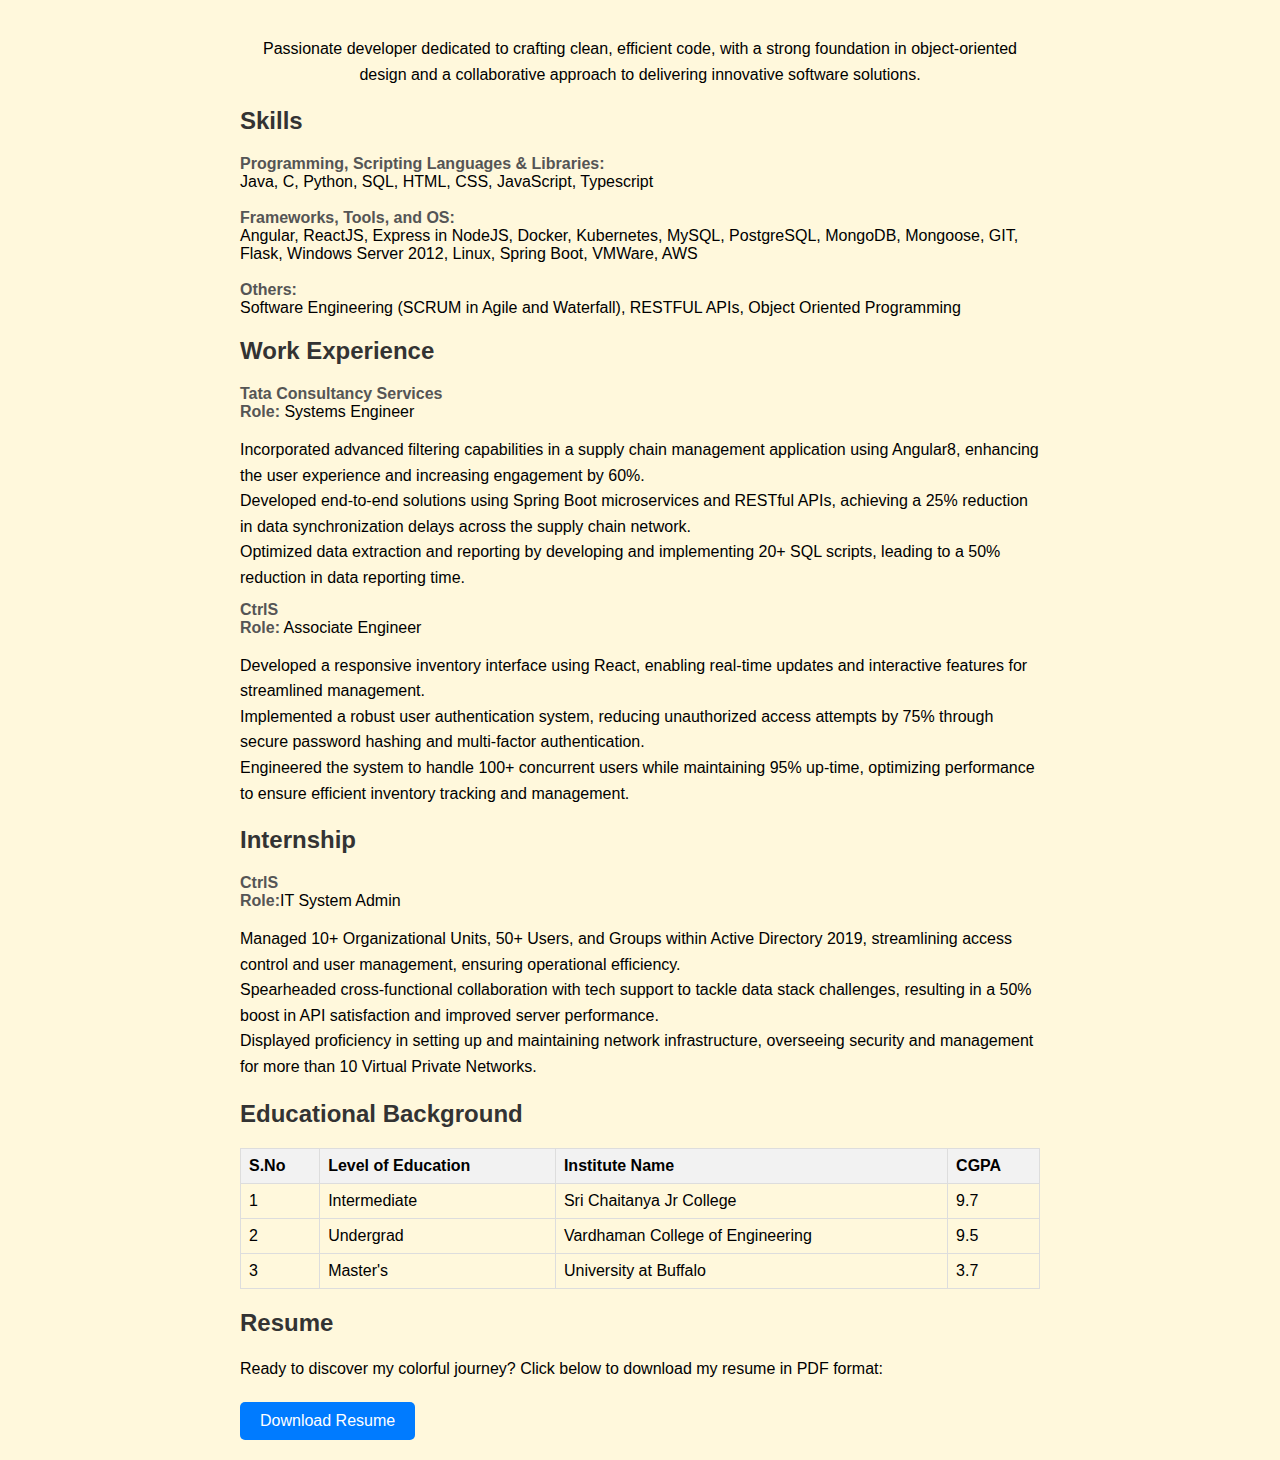
<file: about.html>
<!DOCTYPE html>
<html>
<head>
<style>
  body {
    background-color: cornsilk;
    font-family: Arial, sans-serif;
    margin: 0;
    padding: 20px;
  }
  .container {
    max-width: 800px;
    margin: 0 auto;
  }
  .about {
    text-align: center;
    margin-bottom: 20px;
  }
  h2 {
    color: #333;
    margin-top: 20px;
  }
  b {
    color: #555;
  }
  p {
    line-height: 1.6;
    margin-bottom: 10px;
  }
  table {
    border-collapse: collapse;
    width: 100%;
  }
  th, td {
    border: 1px solid #ddd;
    padding: 8px;
    text-align: left;
  }
  th {
    background-color: #f2f2f2;
  }
  a {
    display: inline-block;
    background-color: #007bff;
    color: #fff;
    padding: 10px 20px;
    text-decoration: none;
    border-radius: 5px;
    margin-top: 10px;
  }
  a:hover {
    background-color: #0056b3;
  }
</style>
</head>
<body>
<div class="container">
  <div class="about">
    <p>Passionate developer dedicated to crafting clean, efficient code, with a strong foundation in object-oriented design and a collaborative approach to delivering innovative software solutions.</p>
  </div>
  <h2>Skills</h2>
  <div>
    <b>Programming, Scripting Languages & Libraries:</b><br>
    Java, C, Python, SQL, HTML, CSS, JavaScript, Typescript<br><br>
    <b>Frameworks, Tools, and OS:</b><br>
    Angular, ReactJS, Express in NodeJS, Docker, Kubernetes, MySQL, PostgreSQL, MongoDB, Mongoose, GIT, Flask, Windows Server 2012, Linux, Spring Boot, VMWare, AWS<br><br>
    <b>Others:</b><br>
    Software Engineering (SCRUM in Agile and Waterfall), RESTFUL APIs, Object Oriented Programming
  </div>
  <h2>Work Experience</h2>
<div class="work-experience">
  <div class="job">
    <b>Tata Consultancy Services</b><br>
    <b>Role:</b> Systems Engineer
    <p>
      Incorporated advanced filtering capabilities in a supply chain management application using Angular8, enhancing the user
      experience and increasing engagement by 60%.<br>
      Developed end-to-end solutions using Spring Boot microservices and RESTful APIs, achieving a 25% reduction in data
      synchronization delays across the supply chain network.<br>
      Optimized data extraction and reporting by developing and implementing 20+ SQL scripts, leading to a 50% reduction in
      data reporting time.
    </p>
  </div>
  <div class="job">
    <b>CtrlS</b><br>
    <b>Role:</b> Associate Engineer
    <p>
      Developed a responsive inventory interface using React, enabling real-time updates and interactive features for
      streamlined management.<br>
      Implemented a robust user authentication system, reducing unauthorized access attempts by 75% through secure
      password hashing and multi-factor authentication.<br>
      Engineered the system to handle 100+ concurrent users while maintaining 95% up-time, optimizing performance to
      ensure efficient inventory tracking and management.
    </p>
  </div>
</div>
  <h2>Internship</h2>
  <b>CtrlS</b><br>
    <b>Role:</b>IT System Admin
    <p>
        Managed 10+ Organizational Units, 50+ Users, and Groups within Active Directory 2019, streamlining access control and
        user management, ensuring operational efficiency.<br>
        Spearheaded cross-functional collaboration with tech support to tackle data stack challenges, resulting in a 50% boost in
        API satisfaction and improved server performance.<br>
        Displayed proficiency in setting up and maintaining network infrastructure, overseeing security and management for
        more than 10 Virtual Private Networks.
    </p>
  <h2>Educational Background</h2>
  <table>
    <tr>
      <th>S.No</th>
      <th>Level of Education</th>
      <th>Institute Name</th>
      <th>CGPA</th>
    </tr>
    <tr>
      <td>1</td>
      <td>Intermediate</td>
      <td>Sri Chaitanya Jr College</td>
      <td>9.7</td>
    </tr>
    <tr>
      <td>2</td>
      <td>Undergrad</td>
      <td>Vardhaman College of Engineering</td>
      <td>9.5</td>
    </tr>
    <tr>
      <td>3</td>
      <td>Master's</td>
      <td>University at Buffalo</td>
      <td>3.7</td>
    </tr>
  </table>
  <div class="resume">
    <h2>Resume</h2>
    <p>Ready to discover my colorful journey? Click below to download my resume in PDF format:</p>
    <a href="/Users/jayavaniakkiraju/Downloads/JayavaniResumeFSDev.pdf" download>Download Resume</a>
  </div>
</div>
</body>
</html>
</file>
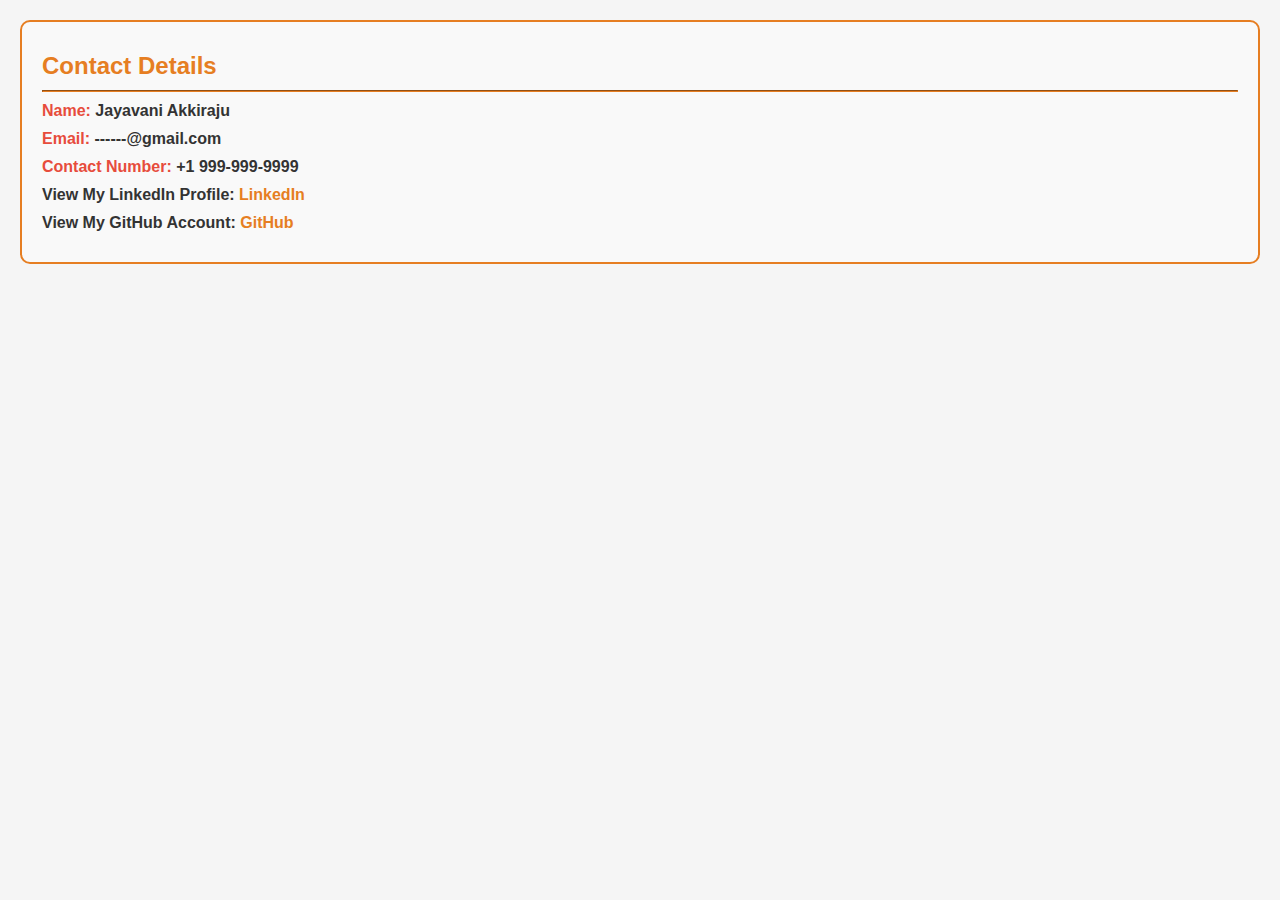
<file: contact.html>
<!DOCTYPE html>
<html>
<head>
<style>
  body {
    background-color: #f5f5f5;
    font-family: Arial, sans-serif;
    margin: 0;
    padding: 20px;
  }

  .contact {
    background-color: #f9f9f9;
    border: 2px solid #e67e22;
    padding: 20px;
    border-radius: 10px;
  }

  .contact p {
    margin: 10px 0;
    color: #333;
    font-weight: bold;
  }

  .contact a {
    color: #e67e22;
    text-decoration: none;
  }

  .contact a:hover {
    text-decoration: underline;
  }
</style>
</head>
<body>

<div class="contact">
    <p style="color: #e67e22; font-size: 24px;">Contact Details</p>
    <hr style="border-color: #e67e22;">
    <p><span style="color:#e74c3c">Name:</span> Jayavani Akkiraju</p>
    <p><span style="color:#e74c3c">Email:</span> ------@gmail.com</p>
    <p><span style="color: #e74c3c;">Contact Number:</span> +1 999-999-9999</p>
    <p>View My LinkedIn Profile: <a href="https://www.linkedin.com/in/jayavani-akkiraju-a9660a26/">LinkedIn</a></p>
    <p>View My GitHub Account: <a href="https://github.com/Jayavani9">GitHub</a></p>
</div>

</body>
</html>
</file>
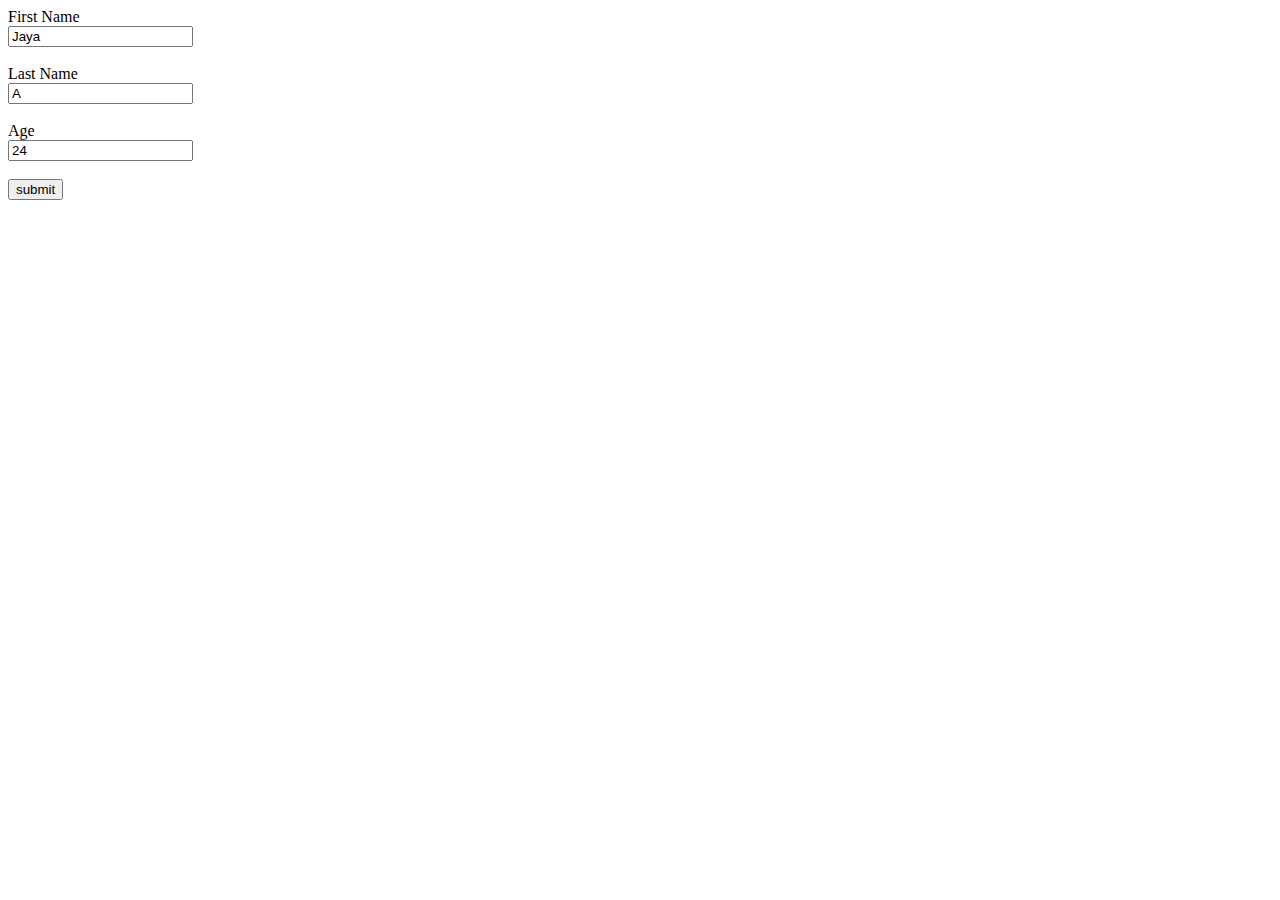
<file: form.html>
<html>
    <label> First Name</label><br>
    <input type = "text" id = "fname" value = "Jaya"><br><br>
    <label> Last Name</label><br>
    <input type = "text" id = "lname" value = "A"><br><br>
    <label> Age</label><br>
    <input type = "text" id = "age" value = 24><br><br>
    <input type = "submit" value = "submit">

</form>
</html>
</file>
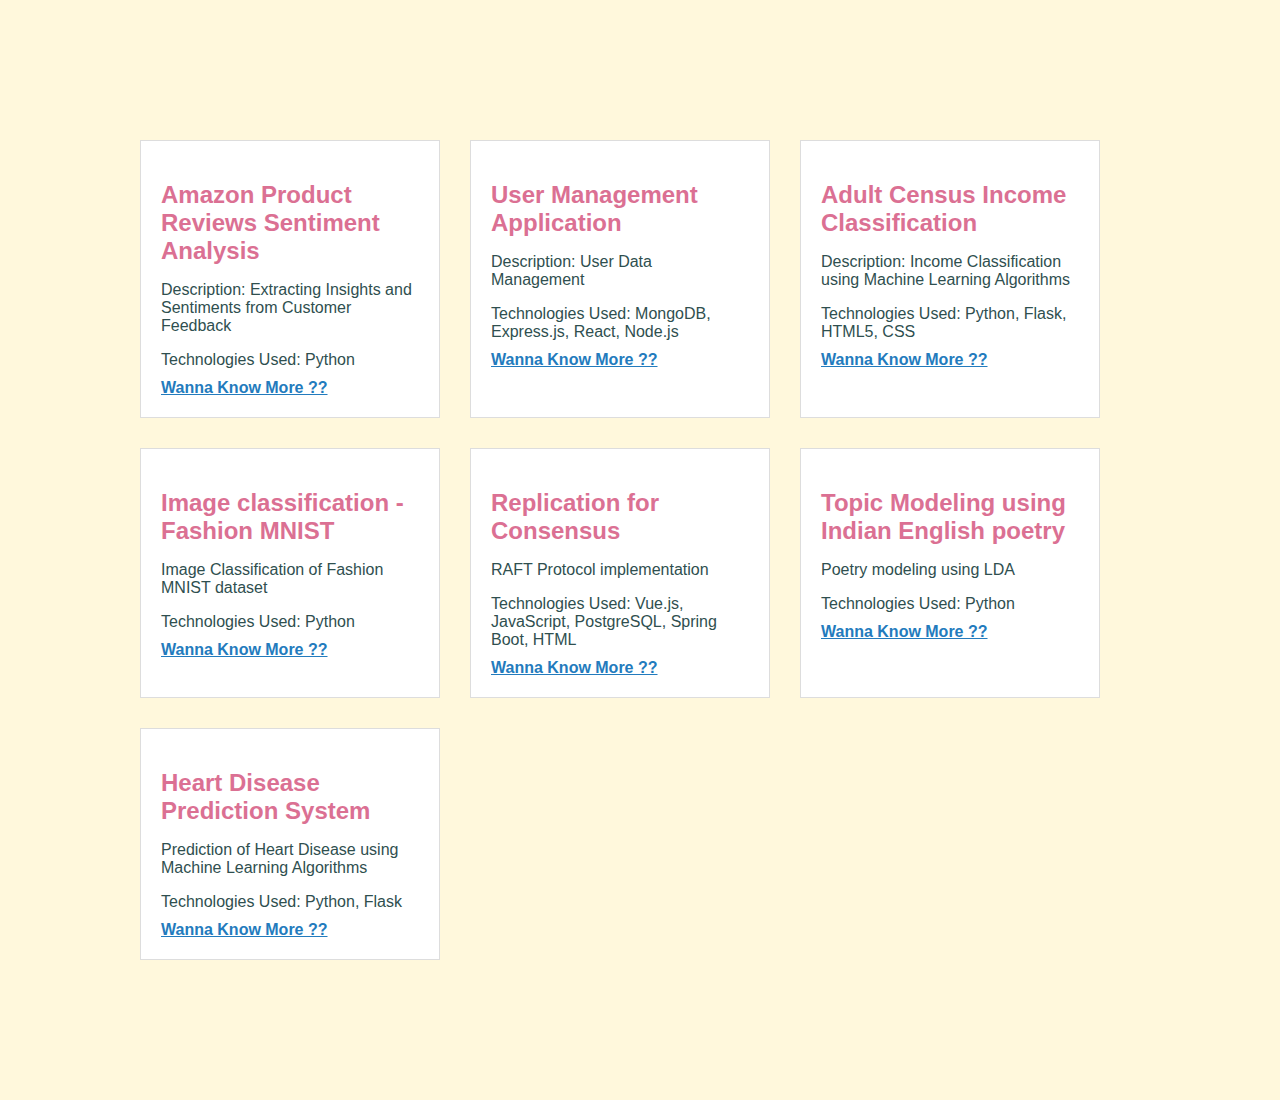
<file: projects.html>
<!DOCTYPE html>
<html>
<head>
    <link rel="stylesheet" type="text/css" href="styles.css">
</head>
<body class="project-container">
<div class="project-container">

    <div class="project-box">
        <h2>Amazon Product Reviews Sentiment Analysis</h2>
        <p>Description: Extracting Insights and Sentiments from Customer Feedback</p>
        <p>Technologies Used: Python</p>
        <a href="project1-details.html">Wanna Know More ??</a>
    </div>

    <div class="project-box">
        <h2>User Management Application</h2>
        <p>Description: User Data Management</p>
        <p>Technologies Used: MongoDB, Express.js, React, Node.js</p>
        <a href="project2-details.html">Wanna Know More ??</a>
    </div>

    <div class="project-box">
        <h2>Adult Census Income Classification</h2>
        <p>Description: Income Classification using Machine Learning Algorithms</p>
        <p>Technologies Used: Python, Flask, HTML5, CSS</p>
        <a href="project3-details.html">Wanna Know More ??</a>
    </div>

    <div class="project-box">
        <h2>Image classification - Fashion MNIST</h2>
        <p>Image Classification of Fashion MNIST dataset</p>
        <p>Technologies Used: Python</p>
        <a href="project4-details.html">Wanna Know More ??</a>
    </div>

    <div class="project-box">
        <h2>Replication for Consensus</h2>
        <p>RAFT Protocol implementation </p>
        <p>Technologies Used: Vue.js, JavaScript, PostgreSQL, Spring Boot, HTML</p>
        <a href="project5-details.html">Wanna Know More ??</a>
    </div>

    <div class="project-box">
        <h2>Topic Modeling using Indian English poetry </h2>
        <p>Poetry modeling using LDA</p>
        <p>Technologies Used: Python</p>
        <a href="project6-details.html">Wanna Know More ??</a>
    </div>

    <div class="project-box">
        <h2>Heart Disease Prediction System</h2>
        <p>Prediction of Heart Disease using Machine Learning Algorithms</p>
        <p>Technologies Used: Python, Flask</p>
        <a href="project7-details.html">Wanna Know More ??</a>
    </div>

</div>

</body>
</html>
</file>
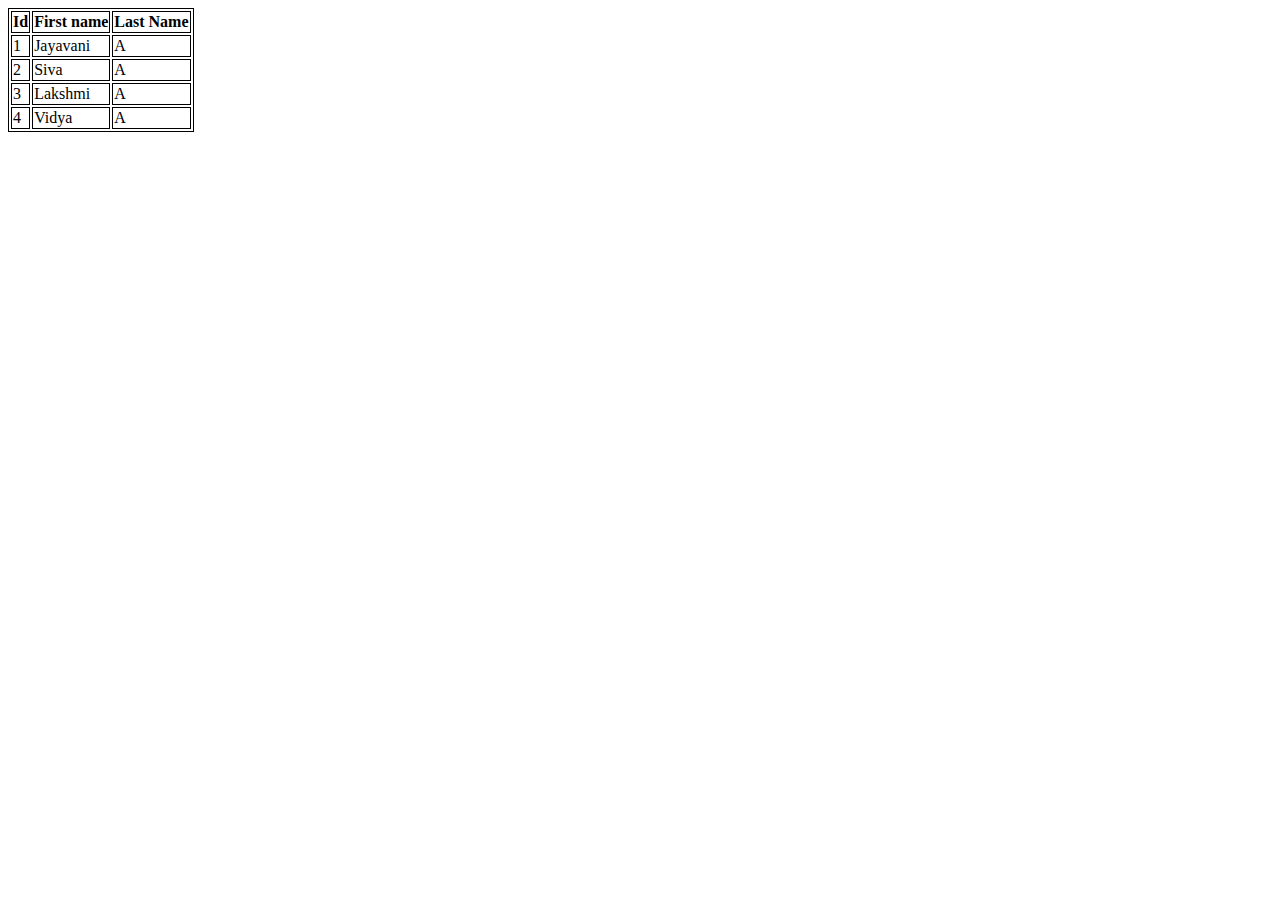
<file: table.html>
<html>
    <style>
        table,th,td {
          border:1px solid black;
        }
        </style>
    <body>
        <table>
            <tr>
                <th>Id</th>
                <th>First name</th>
                <th>Last Name</th>
            </tr>
            <tr>
                <td>1</td>
                <td>Jayavani</td>
                <td>A</td>
            </tr>
            <tr>
                <td>2</td>
                <td>Siva</td>
                <td> A</td>
            </tr>
            <tr>
                <td>3</td>
                <td>Lakshmi</td>
                <td>A</td>
            </tr>
            <tr>
                <td>4</td>
                <td>Vidya</td>
                <td> A</td>
            </tr>
        </table>
    </body>
</html>
</file>
<file: styles.css>
/*
The stylesheet file .css to apply styles on the html elements
*/
ul {
    list-style-type: none;
    margin: 0;
    padding: 0;
    overflow: hidden;
    background-color:cadetblue;
  }
  
  li {
    float: left;
  }
  
  li a {
    display: block;
    color: white;
    text-align: center;
    padding: 14px 16px;
    text-decoration: none;
  }
  
  li a:hover:not(.active) {
    background-color: #111;
  }

.image-gallery {
    display: flex;
    flex-wrap: wrap;
    justify-content: center;
    padding: 20px;
}

.image-gallery img {
    margin: 10px;
    width: 190px;
    height: 170px;
}


    body {
        background-color: cornsilk;
        font-family: Arial, sans-serif;
        margin: 0;
        padding: 0;
    }
    
    
    .project-container {
        display: grid;
        grid-template-columns: repeat(auto-fill, minmax(300px, 1fr));
        grid-gap: 30px;
        max-width: 1200px;
        margin: auto;
        padding: 70px;
        background-color: cornsilk; 
    }
    

    .project-box {
        background-color: white;
        border: 1px solid #ddd;
        padding: 20px;
    }
    
    .project-box h2 {
        font-size: 1.5rem;
        color:palevioletred;
        margin-bottom: 10px;
    }
    
    .project-box p {
        font-size: 1rem;
        color: darkslategray;
        margin-bottom: 10px;
    }
    
    .project-box a {
        color:#237bbd;
        font-weight: bold;
    }
    /*
    .pr {
        max-width: 3000px;
        margin: 10px auto;
        padding : 10px;
        background-color:azure;
    }
    */
    .pr{
        margin: 20px;
        padding: 60px;
        border-radius: 10px;
        background-color:ivory;
    }
</file>
